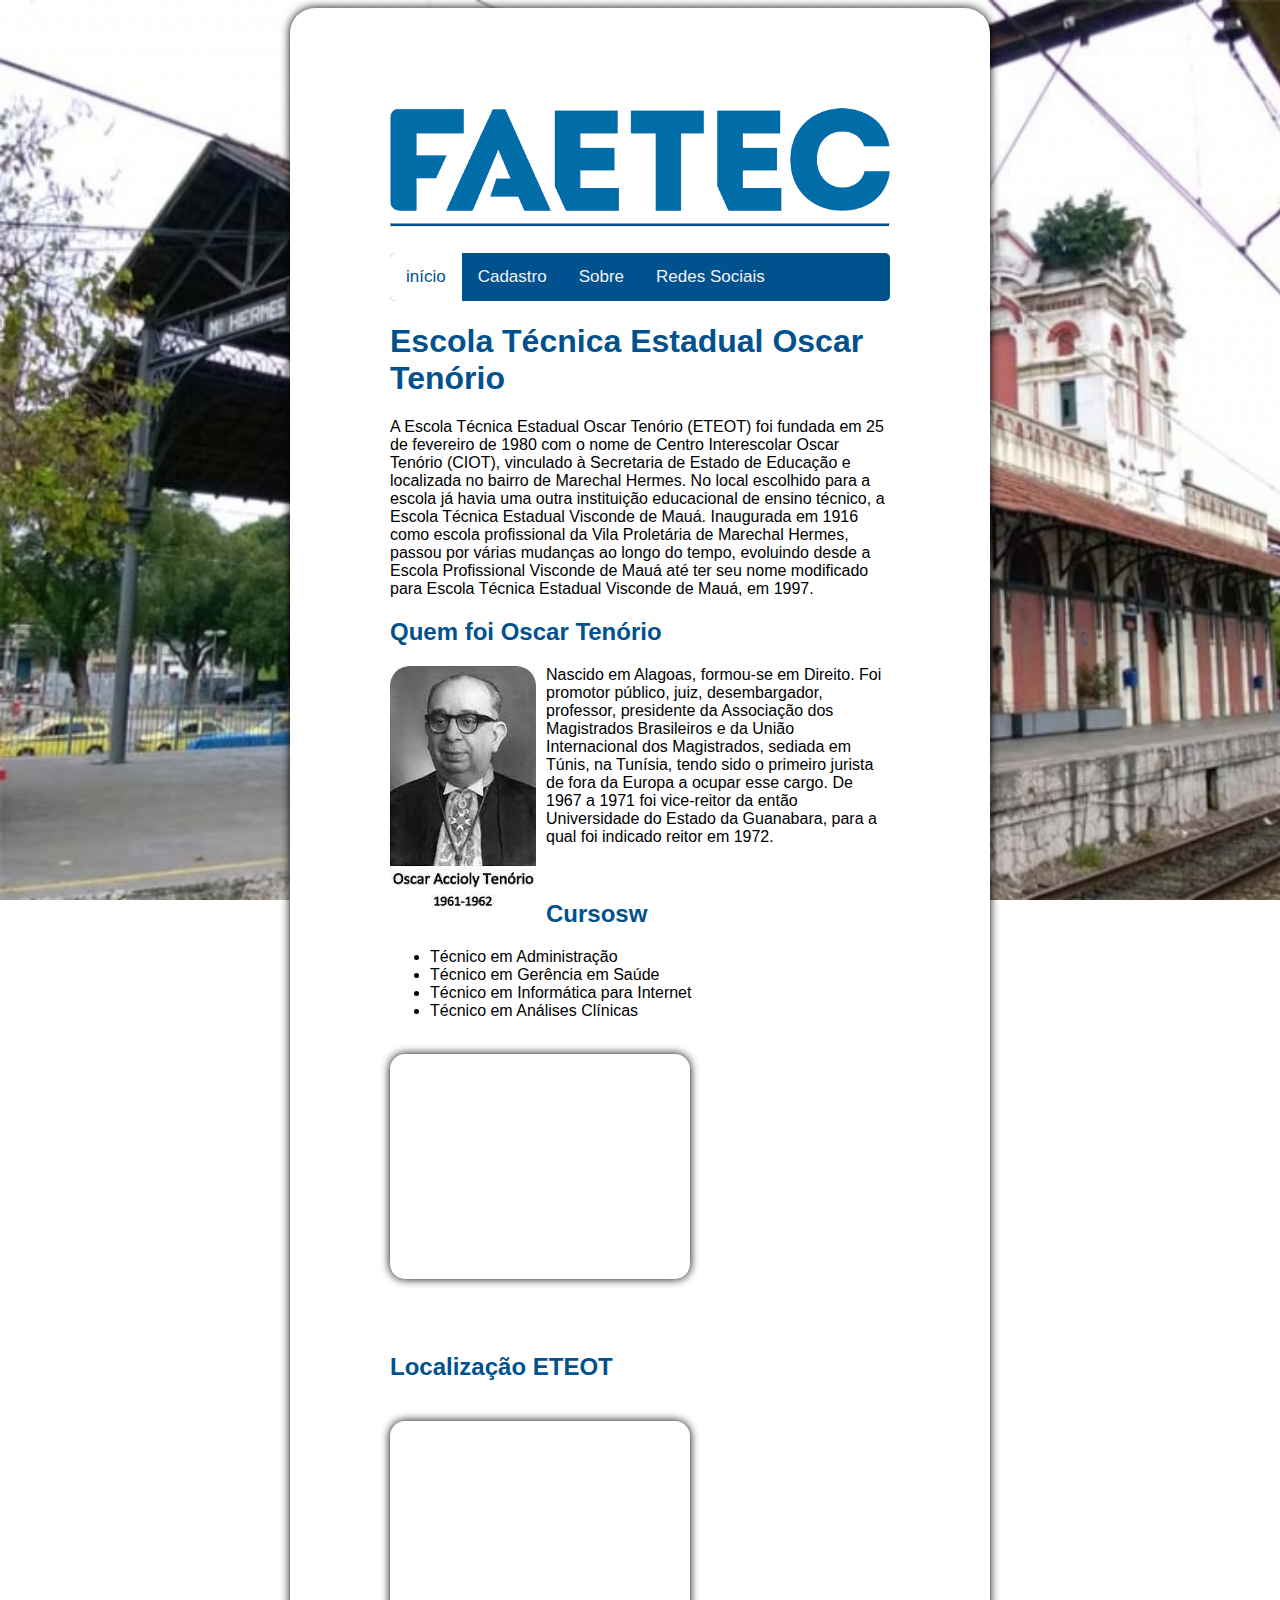
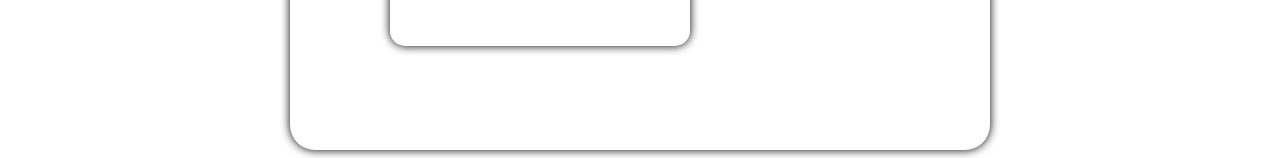
<file: index.html>
<!DOCTYPE html>
<html lang="pt-br">
<head>
    <meta charset="UTF-8">
    <meta http-equiv="X-UA-Compatible" content="IE=edge">
    <meta name="viewport" content="width=device-width, initial-scale=1.0">
    <title>Faetec</title>
    <link rel="stylesheet" href="style.css">
    <link rel="shortcut icon" href="imagens/faetec-logo.png" type="image/x-icon">
</head>
<body>

    

    <main>
        <img src="imagens/faetec.png" alt="faetec" id="img1">
        <hr>

        <br>

        <div class="topnav">
            <a class="active">início</a>
            <a href="alternative.html">Cadastro</a>
            <a href="alternative2.html">Sobre</a>
            <a href="alternative3.html">Redes Sociais</a>
        </div>
        
        <h1>Escola Técnica Estadual Oscar Tenório</h1>
        
        <p>A Escola Técnica Estadual Oscar Tenório (ETEOT) foi fundada em 25 de fevereiro de 1980 com o nome de Centro Interescolar Oscar Tenório (CIOT), vinculado à Secretaria de Estado de Educação e localizada no bairro de Marechal Hermes. No local escolhido para a escola já havia uma outra instituição educacional de ensino técnico, a Escola Técnica Estadual Visconde de Mauá. Inaugurada em 1916 como escola profissional da Vila Proletária de Marechal Hermes, passou por várias mudanças ao longo do tempo, evoluindo desde a Escola Profissional Visconde de Mauá até ter seu nome modificado para Escola Técnica Estadual Visconde de Mauá, em 1997.</p>

        <h2>Quem foi Oscar Tenório</h2>

        <img src="imagens/tio-patinhas.jfif" alt="Oscar Tenório" id="img2">

        <p>Nascido em Alagoas, formou-se em Direito. Foi promotor público, juiz, desembargador, professor, presidente da Associação dos Magistrados Brasileiros e da União Internacional dos Magistrados, sediada em Túnis, na Tunísia, tendo sido o primeiro jurista de fora da Europa a ocupar esse cargo. De 1967 a 1971 foi vice-reitor da então Universidade do Estado da Guanabara, para a qual foi indicado reitor em 1972.</p>

        <br>

            <h2>Cursosw</h2>
        <ul>
            <li>Técnico em Administração </li>
            <li>Técnico em Gerência em Saúde</li>
            <li>Técnico em Informática para Internet</li>
            <li>Técnico em Análises Clínicas</li>
        </ul>

        <br>

        <iframe width="300" height="225" src="https://www.youtube.com/embed/Rwf9Vojlny8" title="YouTube video player" frameborder="0" allow="accelerometer; autoplay; clipboard-write; encrypted-media; gyroscope; picture-in-picture" allowfullscreen></iframe>
        
        <br>

        <h2 id="mapa">Localização ETEOT</h2>

        <iframe src="https://www.google.com/maps/embed?pb=!1m18!1m12!1m3!1d3676.391163834593!2d-43.379273084419374!3d-22.86200424202366!2m3!1f0!2f0!3f0!3m2!1i1024!2i768!4f13.1!3m3!1m2!1s0x99625a95ac53e1%3A0x621632cf9702a08!2sEscola%20T%C3%A9cnica%20Estadual%20Oscar%20Ten%C3%B3rio%20-%20ETEOT%2FFAETEC!5e0!3m2!1spt-BR!2sbr!4v1651354271214!5m2!1spt-BR!2sbr" width="300" height="225" style="border:0;" allowfullscreen="" loading="lazy" referrerpolicy="no-referrer-when-downgrade"></iframe id>

    </main>
</body>
</html>
</file>
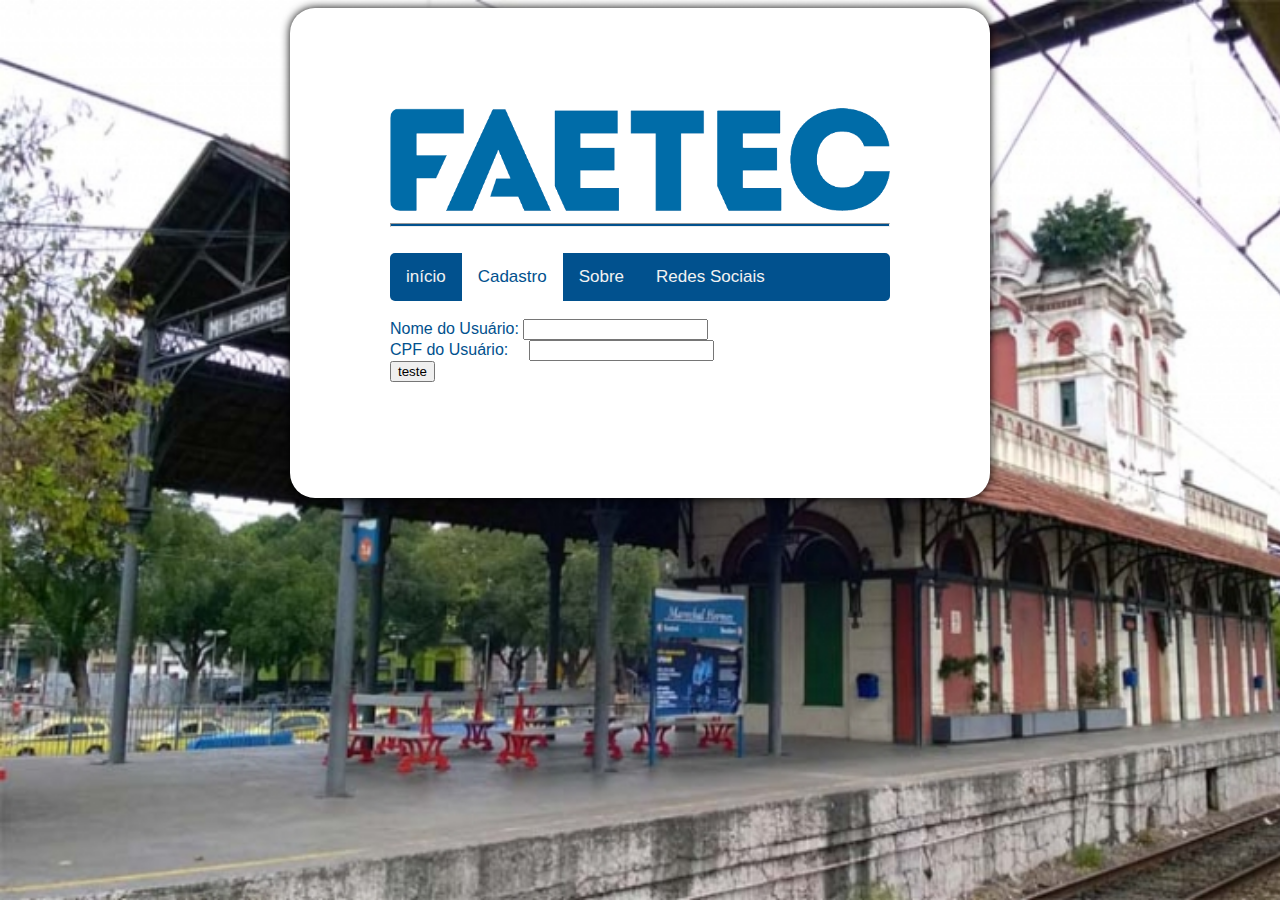
<file: alternative.html>
<!DOCTYPE html>
<html lang="pt-br">
<head>
    <meta charset="UTF-8">
    <meta http-equiv="X-UA-Compatible" content="IE=edge">
    <meta name="viewport" content="width=device-width, initial-scale=1.0">
    <title>Faetec</title>
    <link rel="stylesheet" href="style.css">
    <link rel="shortcut icon" href="imagens/faetec-logo.png" type="image/x-icon">
</head>
<body>




    <main>
        <img src="imagens/faetec.png" alt="faetec" id="img1">
        <hr>

        <br>

        <div class="topnav">
            <a href="index.html">início</a>
            <a class="active" >Cadastro</a>
            <a href="alternative2.html">Sobre</a>
            <a href="alternative3.html">Redes Sociais</a>
        </div>

          <br>

        <form action="Cadastro" method="get" onsubmit="return teste2()">
            
            <label for="usuario">Nome do Usuário: </label>
            <input type="text" name="usuario" id="usuario">
            <br>
            <label for="cpf">CPF do Usuário:</label>
            <input type="datetime" name="cpf" id="cpf">
            <br>
            <input type="submit" value="teste">
        </form>

        <section>
            <p id="newresp"></p>
        </section>
    
    </main>

    
    <script src="script.js"></script>

  
</body>
</html>
</file>
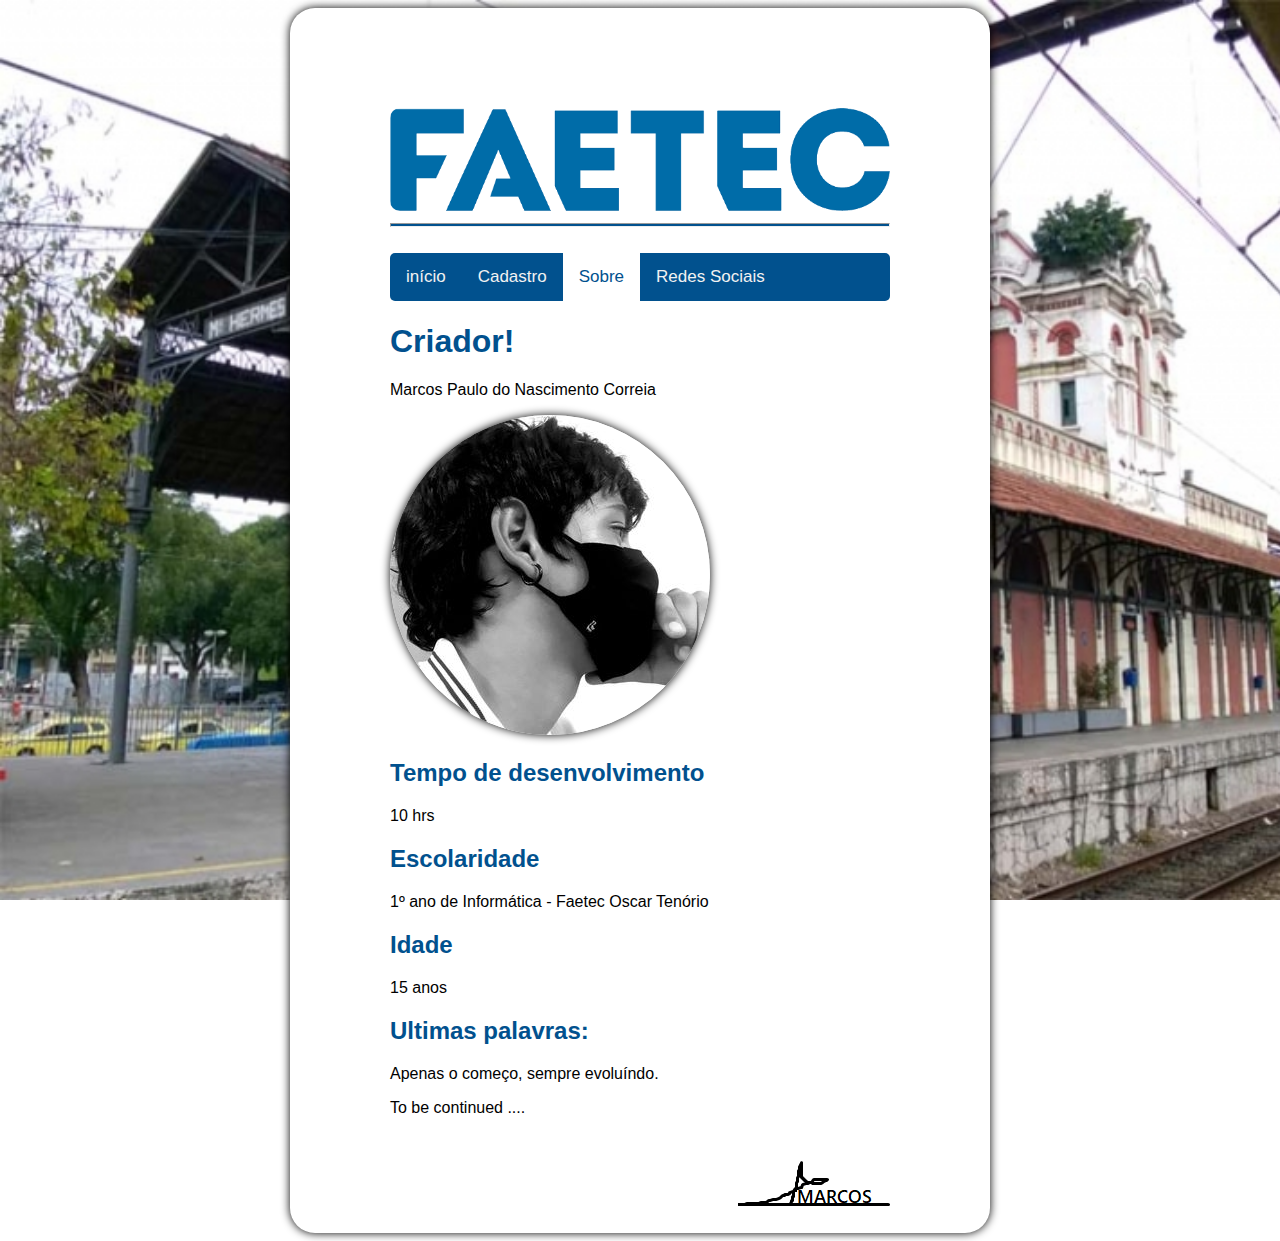
<file: alternative2.html>
<!DOCTYPE html>
<html lang="pt-br">
<head>
    <meta charset="UTF-8">
    <meta http-equiv="X-UA-Compatible" content="IE=edge">
    <meta name="viewport" content="width=device-width, initial-scale=1.0">
    <title>Faetec</title>
    <link rel="stylesheet" href="style.css">
    <link rel="shortcut icon" href="imagens/faetec-logo.png" type="image/x-icon">
</head>
<body>




    <main>
        <img src="imagens/faetec.png" alt="faetec" id="img1">
        <hr>

        <br>

        <div class="topnav">
            <a href="index.html">início</a>
            <a href="alternative.html">Cadastro</a>
            <a class="active" >Sobre</a>
            <a href="alternative3.html">Redes Sociais</a>
        </div>
        
        <h1>Criador!</h1>
        <p>Marcos Paulo do Nascimento Correia</p>
        <img src="imagens/foto-marcos.jpg" alt="marcos" id="img5">
        <h2>Tempo de desenvolvimento</h2>
        <p>10 hrs</p>
        <h2>Escolaridade</h2>
        <p>1º ano de Informática - Faetec Oscar Tenório</p>
        <h2>Idade</h2>
        <p>15 anos</p>
        <h2>Ultimas palavras:</h2>
        <p>Apenas o começo, sempre evoluíndo.</p>
        <p>To be continued ....</p>

        <img src="imagens/asssinatura.png" alt="assinatura" id="ass">


    
    </main>

</body>
</file>
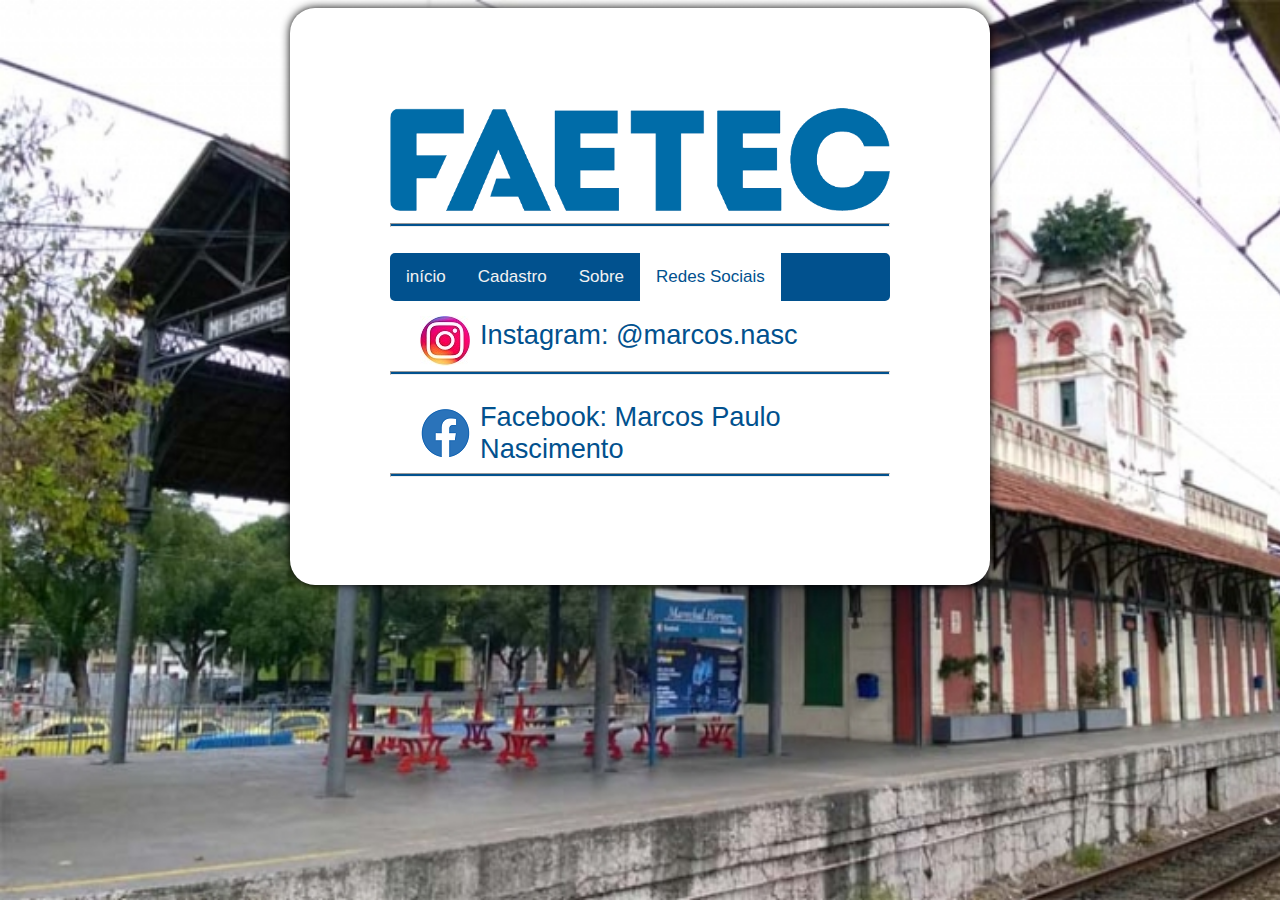
<file: alternative3.html>
<!DOCTYPE html>
<html lang="pt-br">
<head>
    <meta charset="UTF-8">
    <meta http-equiv="X-UA-Compatible" content="IE=edge">
    <meta name="viewport" content="width=device-width, initial-scale=1.0">
    <title>Faetec</title>
    <link rel="stylesheet" href="style.css">
    <link rel="shortcut icon" href="imagens/faetec-logo.png" type="image/x-icon">
</head>
<body>

    

    <main>
        <img src="imagens/faetec.png" alt="faetec" id="img1">
        <hr>

        <br>

        <div class="topnav">
            <a href="index.html">início</a>
            <a href="alternative.html">Cadastro</a>
            <a href="alternative2.html">Sobre</a>
            <a class="active">Redes Sociais</a>
        </div>

        <img src="imagens/instaFace.jpg" alt="logo-instagram" id="img3">
        <br>
        <div class="insta">
        <a href="https://www.instagram.com/marcos.nasc/">Instagram: @marcos.nasc</a>
        <hr class="hri">
        </div>
        <img src="imagens/facebook.png" alt="logo-facebook" id="img4">
        <br>
        <div class="face">
    <a href="https://www.facebook.com/marcospaulo.nascimento.330/">Facebook: Marcos Paulo Nascimento</a>
        </div>
        <hr>
        

    
    </main>

</body>
</file>
<file: style.css>
body {
    background-image: url(imagens/marechal-hermes.jpg);
    background-repeat: no-repeat;
    background-size: cover;
    background-attachment: fixed;
    font-family: Verdana, Geneva, Tahoma, sans-serif;
}
main {
    border-radius: 25px;
    background-color: white;
    
    padding: 100px;
    max-width: 500px;
    margin: auto;
    box-shadow: 0 0 10px black;

}
#img1 {
    max-width: 500px;
    margin: auto;
    border-radius: 10px;
    
}
#img2 {
    float: left;
    margin-right: 10px;
    border-radius: 20px;
    
}
hr {
    padding: 1px;
    background-color: rgb(1, 81, 142);
}
h1 {
    color: rgb(1, 81, 142);

}
h2 {
    color: rgb(1, 81, 142)
}
iframe {
    margin-right: 550px;
    border-radius: 15px;
    box-shadow: 0 0 10px black;

}
.topnav {
    overflow: hidden;
    background-color: rgb(1, 81, 142);
    border-radius: 05px;
  }
  
  .topnav a {
    float: left;
    color: #f2f2f2;
    text-align: center;
    padding: 14px 16px;
    text-decoration: none;
    font-size: 17px;
  }
  
  .topnav a:hover {
    background-color: #ddd;
    color: rgb(1, 81, 142);
  }
  
  .topnav a.active {
    background-color: white;
    color: rgb(1, 81, 142);
  }
#botao {
    margin-top: 10px;
    margin-left: 150px;
    color: white;
    background-color: rgb(1, 81, 142);
    box-shadow: 0 0 10px rgb(161, 161, 161);
    border-radius: 10px
    }
#mapa {
    padding-top: 50px;
    padding-bottom: 20px;
}
#ass {
    float: right;
    padding-top: 20px;
}
#img3 {
    margin-top: 15px;
    margin-right: 10px;
    float: left;
    padding-left: 30px;

}
#img4 {
    padding-top: 25px;
    margin-right: 10px;
    float: left;
    margin-left: 30px;

}
#img5 {
    border-radius: 200px;
    box-shadow: 0 0 10px black;
}
#cpf {
    margin-left: 16px;
}
label {
    color: rgb(1, 81, 142);

}
#newresp {
    color: rgb(1, 81, 142);
}
.insta a {
    overflow: hidden;
    padding-top: 30px;
    font-size: 1.7em;
    text-decoration: none;
    color: rgb(1, 81, 142);
    
}
.face a {
    
    overflow: hidden;
    font-size: 1.7em;
    text-decoration: none;
    color: rgb(1, 81, 142);

}

.face a:hover {
    font-size: 2em;
    color: purple;
    
    
}
.insta a:hover {
    font-size: 2em;
    color: purple;
}
.hri {
    margin-top: 20px;
}
</file>
